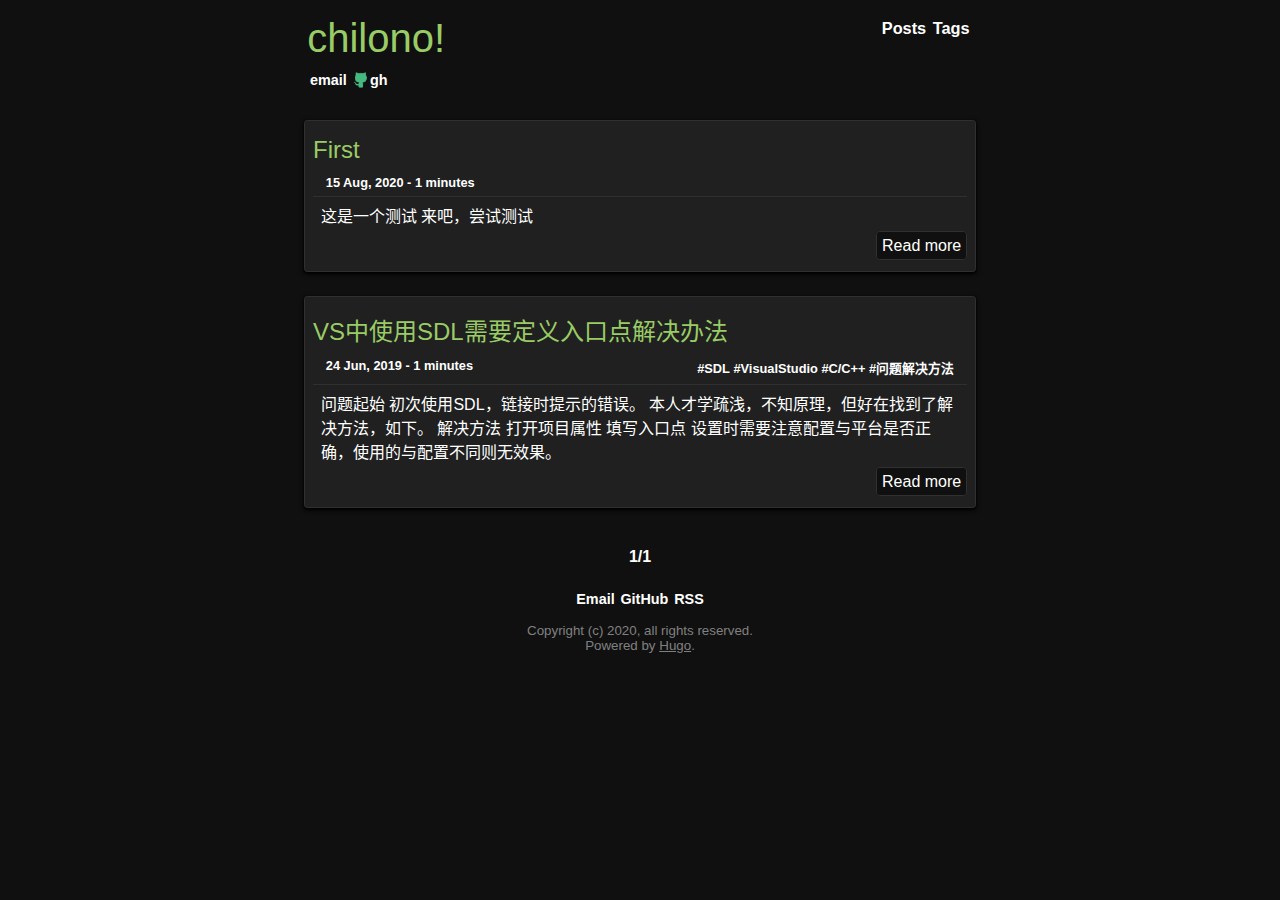
<file: index.html>
<!DOCTYPE html>
<html lang="zh-CN">

<head>
<meta charset="utf-8" />
<meta name="author" content="" />
<meta name="description" content="Personal blog." />
<meta name="keywords" content="blog, tech" />
<meta name="viewport" content="width=device-width,minimum-scale=1,initial-scale=1">
<meta name="generator" content="Hugo 0.74.3" />

<link rel="canonical" href="https://chilono.github.io/">
<meta property="og:title" content="chilono!" />
<meta property="og:description" content="" />
<meta property="og:type" content="website" />
<meta property="og:url" content="https://chilono.github.io/" />
<meta property="og:updated_time" content="2020-08-15T18:44:53+08:00" />

<meta name="twitter:card" content="summary"/>
<meta name="twitter:title" content="chilono!"/>
<meta name="twitter:description" content=""/>


<meta itemprop="name" content="chilono!">
<meta itemprop="description" content="">


<link rel="stylesheet" href="https://chilono.github.io/css/layout.css" />


<link rel="stylesheet" href="https://chilono.github.io/css/default-dark.css" />



<script type="text/javascript" src="https://chilono.github.io/js/chilono.js"></script>
<script type="text/javascript" src="https://chilono.github.io/js/jquery-3.5.1.min.js"></script>



<title>


     chilono! 

</title>

</head>


<body>
<div class="main">
<header>

<div class="header-bar">

  <nav>
    <div class="siteTitle">
      <a href="https://chilono.github.io/">chilono!</a>
    </div> 

    
    
    <a class="nav-item" href="https://chilono.github.io/post/"><div class="nav-item-title">Posts</div></a>
    
    <a class="nav-item" href="https://chilono.github.io/tags/"><div class="nav-item-title">Tags</div></a>
    

  </nav>

  
<div class="social-links-header">

  
  <a href="mailto:chilono@wokegame.com"><div class="social-link">email</div></a>
  

  
  <a href="https://github.com/chilono" target="_blank"><div class="social-link" id="social-link-github"><img src="https://chilono.github.io/img/nav_icon_github.png"><span>gh</span></div></a>
  

  

  

  

</div>


</div>


</header>


<main>


  
    <article class="post-preview">

  <header>
    <h2 class="title"> <a href='https://chilono.github.io/post/first/'> First</a> </h2>
    <div class="meta">
      <div class="date">
      15 Aug, 2020 - 1 minutes
      </div>
      
<div class="tags">
  
</div>

    </div>

  </header>

  <div class="summary">
    这是一个测试 来吧，尝试测试
  </div>

  <div class="rmore">
    <a href='https://chilono.github.io/post/first/' class="rmore">Read more</a>
  </div>


</article>


    <article class="post-preview">

  <header>
    <h2 class="title"> <a href='https://chilono.github.io/post/vs%E4%B8%AD%E4%BD%BF%E7%94%A8sdl%E9%9C%80%E8%A6%81%E5%AE%9A%E4%B9%89%E5%85%A5%E5%8F%A3%E7%82%B9%E8%A7%A3%E5%86%B3%E5%8A%9E%E6%B3%95/'> VS中使用SDL需要定义入口点解决办法</a> </h2>
    <div class="meta">
      <div class="date">
      24 Jun, 2019 - 1 minutes
      </div>
      
<div class="tags">
  
    
      <div class="tag">
        <a href="https://chilono.github.io/tags/sdl">#SDL</a>
      </div>
    
      <div class="tag">
        <a href="https://chilono.github.io/tags/visualstudio">#VisualStudio</a>
      </div>
    
      <div class="tag">
        <a href="https://chilono.github.io/tags/c/c&#43;&#43;">#C/C&#43;&#43;</a>
      </div>
    
      <div class="tag">
        <a href="https://chilono.github.io/tags/%E9%97%AE%E9%A2%98%E8%A7%A3%E5%86%B3%E6%96%B9%E6%B3%95">#问题解决方法</a>
      </div>
    
  
</div>

    </div>

  </header>

  <div class="summary">
    问题起始 初次使用SDL，链接时提示的错误。
本人才学疏浅，不知原理，但好在找到了解决方法，如下。
解决方法   打开项目属性
  填写入口点
  设置时需要注意配置与平台是否正确，使用的与配置不同则无效果。
  </div>

  <div class="rmore">
    <a href='https://chilono.github.io/post/vs%E4%B8%AD%E4%BD%BF%E7%94%A8sdl%E9%9C%80%E8%A6%81%E5%AE%9A%E4%B9%89%E5%85%A5%E5%8F%A3%E7%82%B9%E8%A7%A3%E5%86%B3%E5%8A%9E%E6%B3%95/' class="rmore">Read more</a>
  </div>


</article>




<div class="page-nav">
  <div class="page-prev">
    
  </div> 

  <div class="page-num">
    1/1
  </div> 

  <div class="page-next">
    
  </div> 
</div> 


</main>

  <footer>

  <div class="social-links-footer">

  
  <a href="mailto:chilono@wokegame.com"><div class="social-link">Email</div></a>
  

  
  <a href="https://github.com/chilono" target="_blank"><div class="social-link">GitHub</div></a>
  

  

  

  

  <div class="social-link">
  <a href="https://chilono.github.io/index.xml" target="_blank">RSS</a>
  </div>

</div>


  <div class="copyright"> Copyright (c) 2020, all rights reserved. </div>

  <div class="poweredby">
    Powered by <a href="https://gohugo.io/">Hugo</a>.
  </div>

  </footer>

</div> 

</body>
</html>
</file>
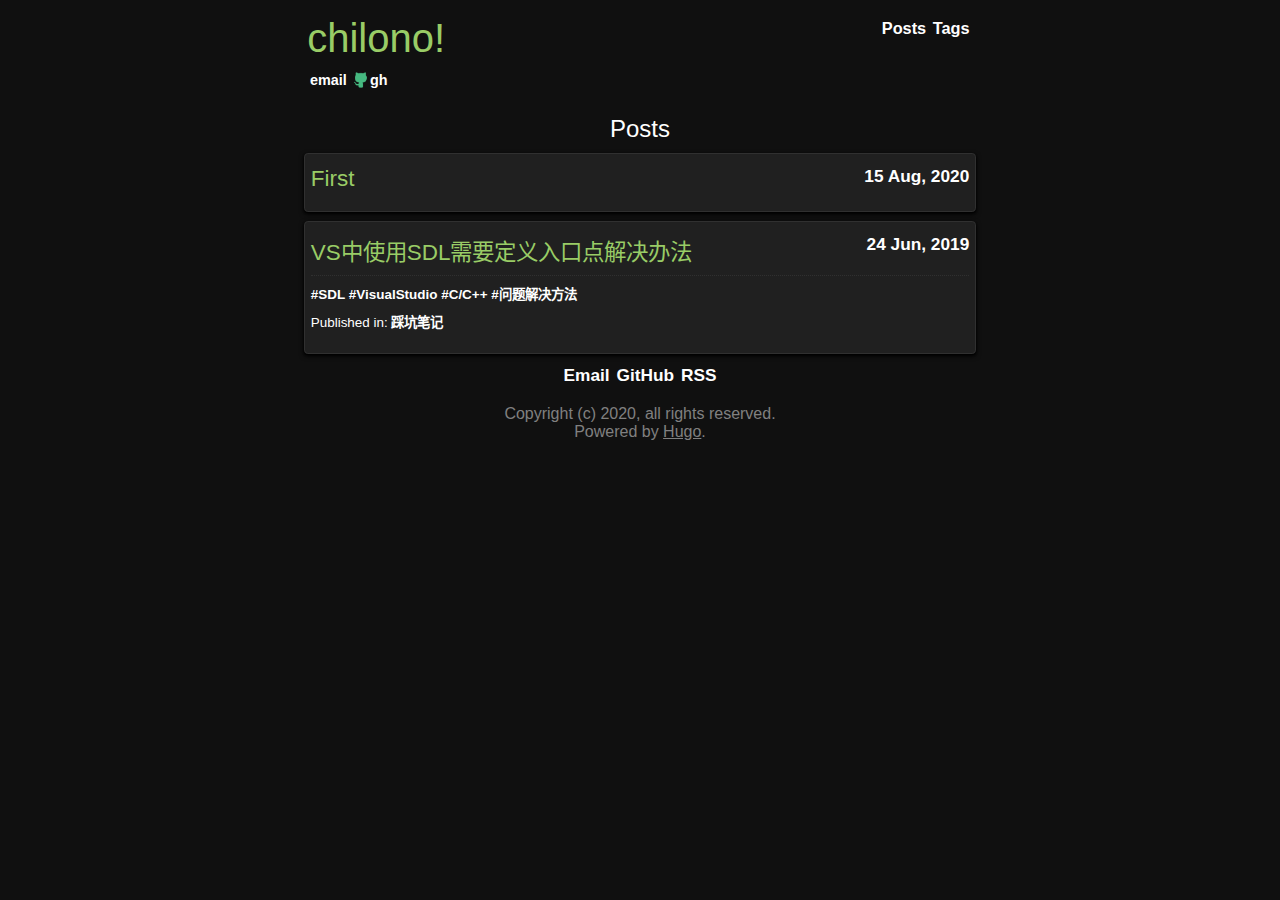
<file: post/index.html>
<!DOCTYPE html>
<html lang="zh-CN">

<head>
<meta charset="utf-8" />
<meta name="author" content="" />
<meta name="description" content="Personal blog." />
<meta name="keywords" content="blog, tech" />
<meta name="viewport" content="width=device-width,minimum-scale=1,initial-scale=1">
<meta name="generator" content="Hugo 0.74.3" />

<link rel="canonical" href="https://chilono.github.io/post/">
<meta property="og:title" content="Posts" />
<meta property="og:description" content="" />
<meta property="og:type" content="website" />
<meta property="og:url" content="https://chilono.github.io/post/" />
<meta property="og:updated_time" content="2020-08-15T18:44:53+08:00" />

<meta name="twitter:card" content="summary"/>
<meta name="twitter:title" content="Posts"/>
<meta name="twitter:description" content=""/>


<meta itemprop="name" content="Posts">
<meta itemprop="description" content="">


<link rel="stylesheet" href="https://chilono.github.io/css/layout.css" />


<link rel="stylesheet" href="https://chilono.github.io/css/default-dark.css" />



<script type="text/javascript" src="https://chilono.github.io/js/chilono.js"></script>
<script type="text/javascript" src="https://chilono.github.io/js/jquery-3.5.1.min.js"></script>



<title>


     Posts 

</title>

</head>


<body>
<div class="main">
<header>

<div class="header-bar">

  <nav>
    <div class="siteTitle">
      <a href="https://chilono.github.io/">chilono!</a>
    </div> 

    
    
    <a class="nav-item active" href="https://chilono.github.io/post/"><div class="nav-item-title">Posts</div></a>
    
    <a class="nav-item" href="https://chilono.github.io/tags/"><div class="nav-item-title">Tags</div></a>
    

  </nav>

  
<div class="social-links-header">

  
  <a href="mailto:chilono@wokegame.com"><div class="social-link">email</div></a>
  

  
  <a href="https://github.com/chilono" target="_blank"><div class="social-link" id="social-link-github"><img src="https://chilono.github.io/img/nav_icon_github.png"><span>gh</span></div></a>
  

  

  

  

</div>


</div>


</header>


<h2 class="content-list-title">
    <a href="https://chilono.github.io/post/" class="linktopost">Posts</a>
</h2>

<div class="content-list">

  
  <div class="content-item">

    <a href="https://chilono.github.io/post/first/">
      <div class="post-list"> <h3 class="title"> First </h3>
      <div class="date"> 15 Aug, 2020 </div>

      </div>
    </a>
    
</div>

  

  
  <div class="content-item">

    <a href="https://chilono.github.io/post/vs%E4%B8%AD%E4%BD%BF%E7%94%A8sdl%E9%9C%80%E8%A6%81%E5%AE%9A%E4%B9%89%E5%85%A5%E5%8F%A3%E7%82%B9%E8%A7%A3%E5%86%B3%E5%8A%9E%E6%B3%95/">
      <div class="post-list"> <h3 class="title"> VS中使用SDL需要定义入口点解决办法 </h3>
      <div class="date"> 24 Jun, 2019 </div>

      </div>
    </a>
    
      <div class="meta">
        
<div class="tags">
  
    
      <div class="tag">
        <a href="https://chilono.github.io/tags/sdl">#SDL</a>
      </div>
    
      <div class="tag">
        <a href="https://chilono.github.io/tags/visualstudio">#VisualStudio</a>
      </div>
    
      <div class="tag">
        <a href="https://chilono.github.io/tags/c/c&#43;&#43;">#C/C&#43;&#43;</a>
      </div>
    
      <div class="tag">
        <a href="https://chilono.github.io/tags/%E9%97%AE%E9%A2%98%E8%A7%A3%E5%86%B3%E6%96%B9%E6%B3%95">#问题解决方法</a>
      </div>
    
  
</div>

        
<div class="categories">
  
  Published in:
    
      <div class="category">
        <a href="https://chilono.github.io/categories/%E8%B8%A9%E5%9D%91%E7%AC%94%E8%AE%B0">踩坑笔记</a>
      </div>
    
  
</div>

        
<div class="series">
  
</div>

      </div>
    
</div>

  



  <footer>

  <div class="social-links-footer">

  
  <a href="mailto:chilono@wokegame.com"><div class="social-link">Email</div></a>
  

  
  <a href="https://github.com/chilono" target="_blank"><div class="social-link">GitHub</div></a>
  

  

  

  

  <div class="social-link">
  <a href="https://chilono.github.io/index.xml" target="_blank">RSS</a>
  </div>

</div>


  <div class="copyright"> Copyright (c) 2020, all rights reserved. </div>

  <div class="poweredby">
    Powered by <a href="https://gohugo.io/">Hugo</a>.
  </div>

  </footer>

</div> 

</body>
</html>
</file>
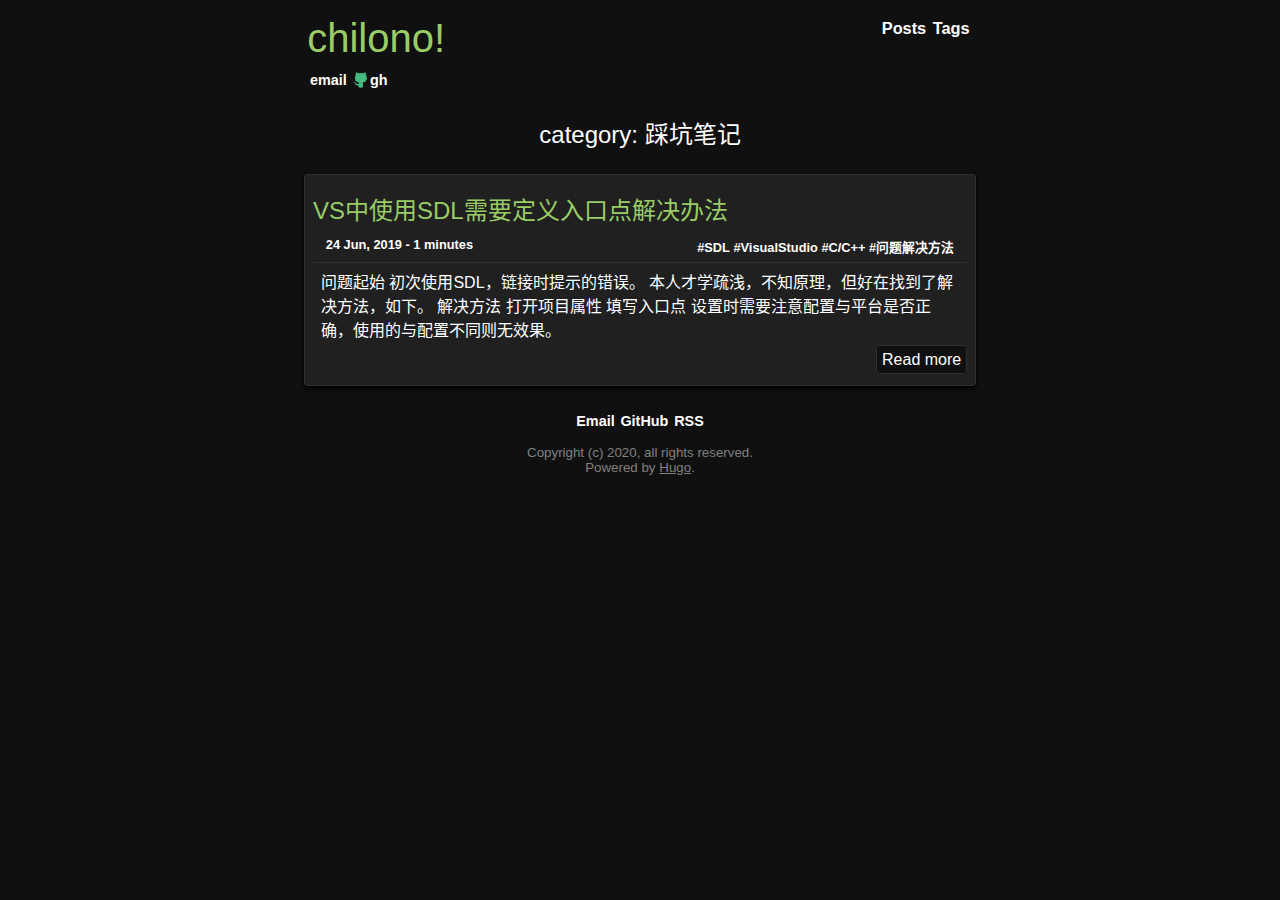
<file: categories/�ȿӱʼ�/index.html>
<!DOCTYPE html>
<html lang="zh-CN">

<head>
<meta charset="utf-8" />
<meta name="author" content="" />
<meta name="description" content="Personal blog." />
<meta name="keywords" content="blog, tech" />
<meta name="viewport" content="width=device-width,minimum-scale=1,initial-scale=1">
<meta name="generator" content="Hugo 0.74.3" />

<link rel="canonical" href="https://chilono.github.io/categories/%E8%B8%A9%E5%9D%91%E7%AC%94%E8%AE%B0/">
<meta property="og:title" content="踩坑笔记" />
<meta property="og:description" content="" />
<meta property="og:type" content="website" />
<meta property="og:url" content="https://chilono.github.io/categories/%E8%B8%A9%E5%9D%91%E7%AC%94%E8%AE%B0/" />
<meta property="og:updated_time" content="2019-06-24T22:58:37+00:00" />

<meta name="twitter:card" content="summary"/>
<meta name="twitter:title" content="踩坑笔记"/>
<meta name="twitter:description" content=""/>


<meta itemprop="name" content="踩坑笔记">
<meta itemprop="description" content="">


<link rel="stylesheet" href="https://chilono.github.io/css/layout.css" />


<link rel="stylesheet" href="https://chilono.github.io/css/default-dark.css" />



<script type="text/javascript" src="https://chilono.github.io/js/chilono.js"></script>
<script type="text/javascript" src="https://chilono.github.io/js/jquery-3.5.1.min.js"></script>



<title>


     踩坑笔记 

</title>

</head>


<body>
<div class="main">
<header>

<div class="header-bar">

  <nav>
    <div class="siteTitle">
      <a href="https://chilono.github.io/">chilono!</a>
    </div> 

    
    
    <a class="nav-item" href="https://chilono.github.io/post/"><div class="nav-item-title">Posts</div></a>
    
    <a class="nav-item" href="https://chilono.github.io/tags/"><div class="nav-item-title">Tags</div></a>
    

  </nav>

  
<div class="social-links-header">

  
  <a href="mailto:chilono@wokegame.com"><div class="social-link">email</div></a>
  

  
  <a href="https://github.com/chilono" target="_blank"><div class="social-link" id="social-link-github"><img src="https://chilono.github.io/img/nav_icon_github.png"><span>gh</span></div></a>
  

  

  

  

</div>


</div>


</header>


<h2 class="term-list-title">
    <a href="https://chilono.github.io/categories/%E8%B8%A9%E5%9D%91%E7%AC%94%E8%AE%B0/" class="linktopost">category: 踩坑笔记</a>
</h2>


    <article class="post-preview">

  <header>
    <h2 class="title"> <a href='https://chilono.github.io/post/vs%E4%B8%AD%E4%BD%BF%E7%94%A8sdl%E9%9C%80%E8%A6%81%E5%AE%9A%E4%B9%89%E5%85%A5%E5%8F%A3%E7%82%B9%E8%A7%A3%E5%86%B3%E5%8A%9E%E6%B3%95/'> VS中使用SDL需要定义入口点解决办法</a> </h2>
    <div class="meta">
      <div class="date">
      24 Jun, 2019 - 1 minutes
      </div>
      
<div class="tags">
  
    
      <div class="tag">
        <a href="https://chilono.github.io/tags/sdl">#SDL</a>
      </div>
    
      <div class="tag">
        <a href="https://chilono.github.io/tags/visualstudio">#VisualStudio</a>
      </div>
    
      <div class="tag">
        <a href="https://chilono.github.io/tags/c/c&#43;&#43;">#C/C&#43;&#43;</a>
      </div>
    
      <div class="tag">
        <a href="https://chilono.github.io/tags/%E9%97%AE%E9%A2%98%E8%A7%A3%E5%86%B3%E6%96%B9%E6%B3%95">#问题解决方法</a>
      </div>
    
  
</div>

    </div>

  </header>

  <div class="summary">
    问题起始 初次使用SDL，链接时提示的错误。
本人才学疏浅，不知原理，但好在找到了解决方法，如下。
解决方法   打开项目属性
  填写入口点
  设置时需要注意配置与平台是否正确，使用的与配置不同则无效果。
  </div>

  <div class="rmore">
    <a href='https://chilono.github.io/post/vs%E4%B8%AD%E4%BD%BF%E7%94%A8sdl%E9%9C%80%E8%A6%81%E5%AE%9A%E4%B9%89%E5%85%A5%E5%8F%A3%E7%82%B9%E8%A7%A3%E5%86%B3%E5%8A%9E%E6%B3%95/' class="rmore">Read more</a>
  </div>


</article>



  <footer>

  <div class="social-links-footer">

  
  <a href="mailto:chilono@wokegame.com"><div class="social-link">Email</div></a>
  

  
  <a href="https://github.com/chilono" target="_blank"><div class="social-link">GitHub</div></a>
  

  

  

  

  <div class="social-link">
  <a href="https://chilono.github.io/index.xml" target="_blank">RSS</a>
  </div>

</div>


  <div class="copyright"> Copyright (c) 2020, all rights reserved. </div>

  <div class="poweredby">
    Powered by <a href="https://gohugo.io/">Hugo</a>.
  </div>

  </footer>

</div> 

</body>
</html>
</file>
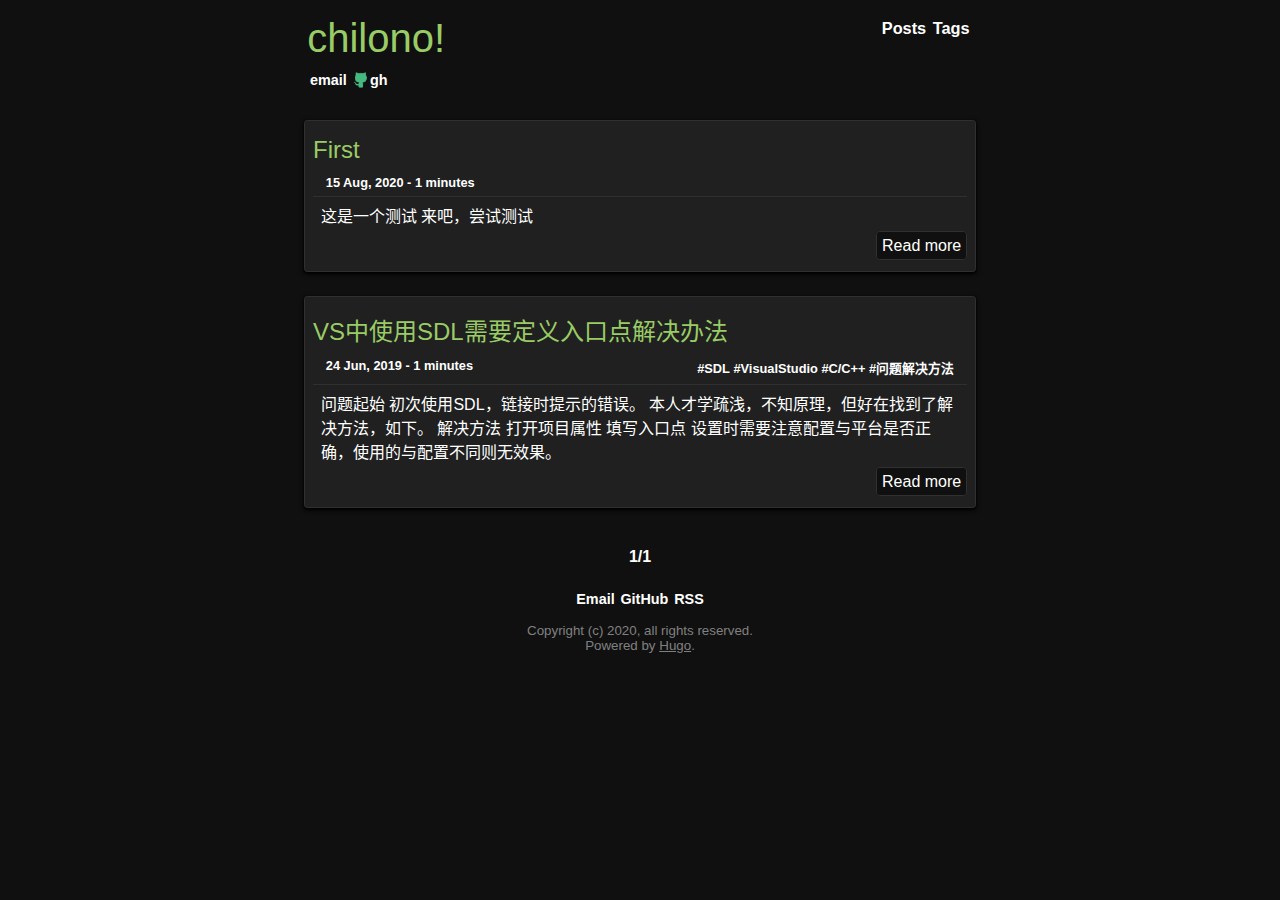
<file: page/1/index.html>
<!DOCTYPE html><html><head><title>https://chilono.github.io/</title><link rel="canonical" href="https://chilono.github.io/"/><meta name="robots" content="noindex"><meta charset="utf-8" /><meta http-equiv="refresh" content="0; url=https://chilono.github.io/" /></head></html>
</file>
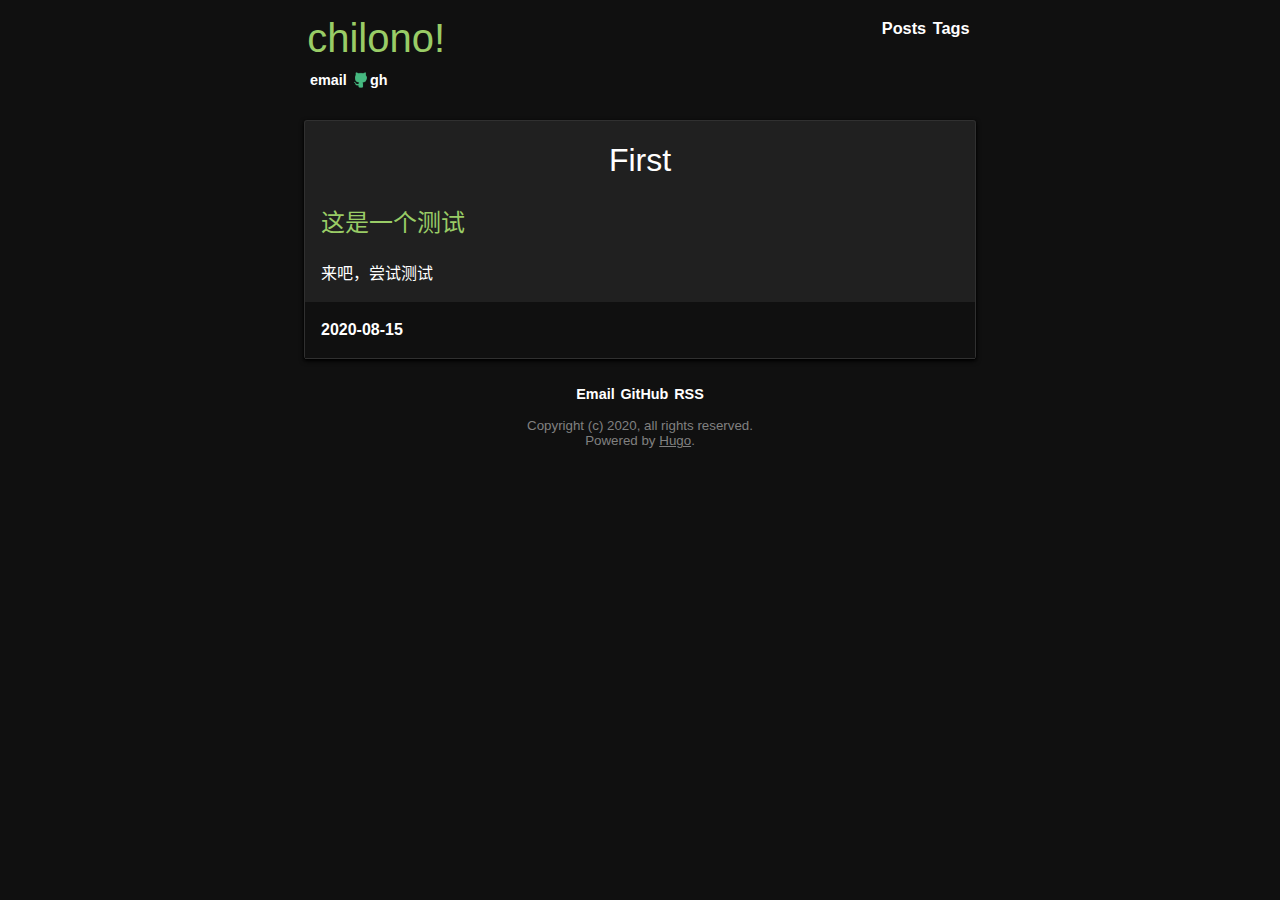
<file: post/first/index.html>
<!DOCTYPE html>
<html lang="zh-CN">

<head>
<meta charset="utf-8" />
<meta name="author" content="" />
<meta name="description" content="Personal blog." />
<meta name="keywords" content="blog, tech" />
<meta name="viewport" content="width=device-width,minimum-scale=1,initial-scale=1">
<meta name="generator" content="Hugo 0.74.3" />

<link rel="canonical" href="https://chilono.github.io/post/first/">
<meta property="og:title" content="First" />
<meta property="og:description" content="这是一个测试 来吧，尝试测试" />
<meta property="og:type" content="article" />
<meta property="og:url" content="https://chilono.github.io/post/first/" />
<meta property="article:published_time" content="2020-08-15T18:44:53+08:00" />
<meta property="article:modified_time" content="2020-08-15T18:44:53+08:00" />

<meta name="twitter:card" content="summary"/>
<meta name="twitter:title" content="First"/>
<meta name="twitter:description" content="这是一个测试 来吧，尝试测试"/>


<meta itemprop="name" content="First">
<meta itemprop="description" content="这是一个测试 来吧，尝试测试">
<meta itemprop="datePublished" content="2020-08-15T18:44:53+08:00" />
<meta itemprop="dateModified" content="2020-08-15T18:44:53+08:00" />
<meta itemprop="wordCount" content="2">



<meta itemprop="keywords" content="" />


<link rel="stylesheet" href="https://chilono.github.io/css/layout.css" />


<link rel="stylesheet" href="https://chilono.github.io/css/default-dark.css" />



<script type="text/javascript" src="https://chilono.github.io/js/chilono.js"></script>
<script type="text/javascript" src="https://chilono.github.io/js/jquery-3.5.1.min.js"></script>



<title>


     First 

</title>

</head>


<body>
<div class="main">
<header>

<div class="header-bar">

  <nav>
    <div class="siteTitle">
      <a href="https://chilono.github.io/">chilono!</a>
    </div> 

    
    
    <a class="nav-item" href="https://chilono.github.io/post/"><div class="nav-item-title">Posts</div></a>
    
    <a class="nav-item" href="https://chilono.github.io/tags/"><div class="nav-item-title">Tags</div></a>
    

  </nav>

  
<div class="social-links-header">

  
  <a href="mailto:chilono@wokegame.com"><div class="social-link">email</div></a>
  

  
  <a href="https://github.com/chilono" target="_blank"><div class="social-link" id="social-link-github"><img src="https://chilono.github.io/img/nav_icon_github.png"><span>gh</span></div></a>
  

  

  

  

</div>


</div>


</header>


<article class="post">
    <h1 class="title"> First </h1>
    <div class="content"> <h2 id="这是一个测试">这是一个测试</h2>
<p>来吧，尝试测试</p>
 </div>
    <footer class="post-footer">

  <div class="post-footer-data">
            
<div class="tags">
  
</div>

    <div class="date"> 2020-08-15 </div>
    
  </div>
</footer>


  
  

<script src="https://utteranc.es/client.js"
        repo="REPO_NAME"
        issue-term="pathname"
        theme="github-dark"
        crossorigin="anonymous"
        async>
</script>



</article>

<script>
    
    recomposeConnectImg()
</script>

  <footer>

  <div class="social-links-footer">

  
  <a href="mailto:chilono@wokegame.com"><div class="social-link">Email</div></a>
  

  
  <a href="https://github.com/chilono" target="_blank"><div class="social-link">GitHub</div></a>
  

  

  

  

  <div class="social-link">
  <a href="https://chilono.github.io/index.xml" target="_blank">RSS</a>
  </div>

</div>


  <div class="copyright"> Copyright (c) 2020, all rights reserved. </div>

  <div class="poweredby">
    Powered by <a href="https://gohugo.io/">Hugo</a>.
  </div>

  </footer>

</div> 

</body>
</html>
</file>
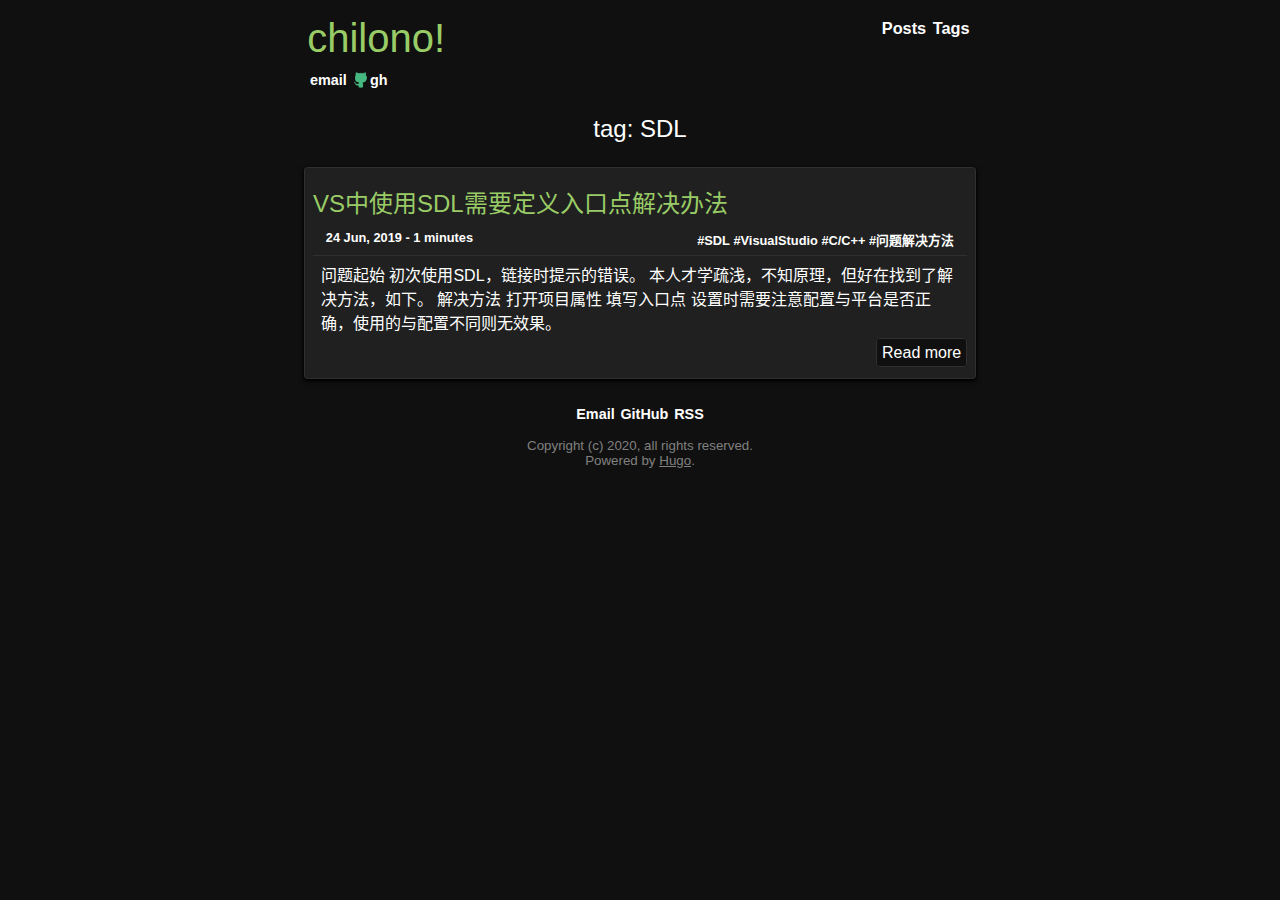
<file: tags/sdl/index.html>
<!DOCTYPE html>
<html lang="zh-CN">

<head>
<meta charset="utf-8" />
<meta name="author" content="" />
<meta name="description" content="Personal blog." />
<meta name="keywords" content="blog, tech" />
<meta name="viewport" content="width=device-width,minimum-scale=1,initial-scale=1">
<meta name="generator" content="Hugo 0.74.3" />

<link rel="canonical" href="https://chilono.github.io/tags/sdl/">
<meta property="og:title" content="SDL" />
<meta property="og:description" content="" />
<meta property="og:type" content="website" />
<meta property="og:url" content="https://chilono.github.io/tags/sdl/" />
<meta property="og:updated_time" content="2019-06-24T22:58:37+00:00" />

<meta name="twitter:card" content="summary"/>
<meta name="twitter:title" content="SDL"/>
<meta name="twitter:description" content=""/>


<meta itemprop="name" content="SDL">
<meta itemprop="description" content="">


<link rel="stylesheet" href="https://chilono.github.io/css/layout.css" />


<link rel="stylesheet" href="https://chilono.github.io/css/default-dark.css" />



<script type="text/javascript" src="https://chilono.github.io/js/chilono.js"></script>
<script type="text/javascript" src="https://chilono.github.io/js/jquery-3.5.1.min.js"></script>



<title>


     SDL 

</title>

</head>


<body>
<div class="main">
<header>

<div class="header-bar">

  <nav>
    <div class="siteTitle">
      <a href="https://chilono.github.io/">chilono!</a>
    </div> 

    
    
    <a class="nav-item" href="https://chilono.github.io/post/"><div class="nav-item-title">Posts</div></a>
    
    <a class="nav-item" href="https://chilono.github.io/tags/"><div class="nav-item-title">Tags</div></a>
    

  </nav>

  
<div class="social-links-header">

  
  <a href="mailto:chilono@wokegame.com"><div class="social-link">email</div></a>
  

  
  <a href="https://github.com/chilono" target="_blank"><div class="social-link" id="social-link-github"><img src="https://chilono.github.io/img/nav_icon_github.png"><span>gh</span></div></a>
  

  

  

  

</div>


</div>


</header>


<h2 class="term-list-title">
    <a href="https://chilono.github.io/tags/sdl/" class="linktopost">tag: SDL</a>
</h2>


    <article class="post-preview">

  <header>
    <h2 class="title"> <a href='https://chilono.github.io/post/vs%E4%B8%AD%E4%BD%BF%E7%94%A8sdl%E9%9C%80%E8%A6%81%E5%AE%9A%E4%B9%89%E5%85%A5%E5%8F%A3%E7%82%B9%E8%A7%A3%E5%86%B3%E5%8A%9E%E6%B3%95/'> VS中使用SDL需要定义入口点解决办法</a> </h2>
    <div class="meta">
      <div class="date">
      24 Jun, 2019 - 1 minutes
      </div>
      
<div class="tags">
  
    
      <div class="tag">
        <a href="https://chilono.github.io/tags/sdl">#SDL</a>
      </div>
    
      <div class="tag">
        <a href="https://chilono.github.io/tags/visualstudio">#VisualStudio</a>
      </div>
    
      <div class="tag">
        <a href="https://chilono.github.io/tags/c/c&#43;&#43;">#C/C&#43;&#43;</a>
      </div>
    
      <div class="tag">
        <a href="https://chilono.github.io/tags/%E9%97%AE%E9%A2%98%E8%A7%A3%E5%86%B3%E6%96%B9%E6%B3%95">#问题解决方法</a>
      </div>
    
  
</div>

    </div>

  </header>

  <div class="summary">
    问题起始 初次使用SDL，链接时提示的错误。
本人才学疏浅，不知原理，但好在找到了解决方法，如下。
解决方法   打开项目属性
  填写入口点
  设置时需要注意配置与平台是否正确，使用的与配置不同则无效果。
  </div>

  <div class="rmore">
    <a href='https://chilono.github.io/post/vs%E4%B8%AD%E4%BD%BF%E7%94%A8sdl%E9%9C%80%E8%A6%81%E5%AE%9A%E4%B9%89%E5%85%A5%E5%8F%A3%E7%82%B9%E8%A7%A3%E5%86%B3%E5%8A%9E%E6%B3%95/' class="rmore">Read more</a>
  </div>


</article>



  <footer>

  <div class="social-links-footer">

  
  <a href="mailto:chilono@wokegame.com"><div class="social-link">Email</div></a>
  

  
  <a href="https://github.com/chilono" target="_blank"><div class="social-link">GitHub</div></a>
  

  

  

  

  <div class="social-link">
  <a href="https://chilono.github.io/index.xml" target="_blank">RSS</a>
  </div>

</div>


  <div class="copyright"> Copyright (c) 2020, all rights reserved. </div>

  <div class="poweredby">
    Powered by <a href="https://gohugo.io/">Hugo</a>.
  </div>

  </footer>

</div> 

</body>
</html>
</file>
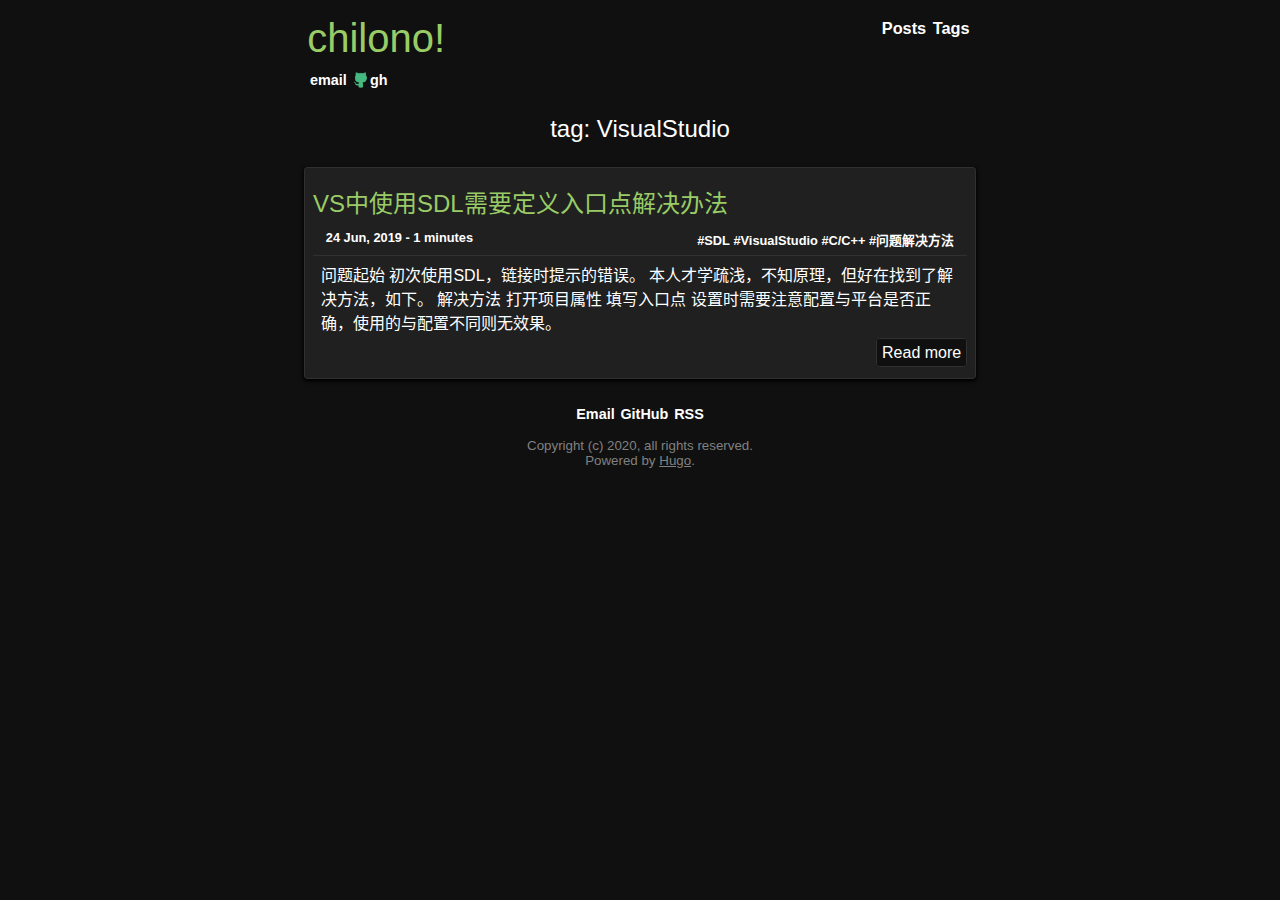
<file: tags/visualstudio/index.html>
<!DOCTYPE html>
<html lang="zh-CN">

<head>
<meta charset="utf-8" />
<meta name="author" content="" />
<meta name="description" content="Personal blog." />
<meta name="keywords" content="blog, tech" />
<meta name="viewport" content="width=device-width,minimum-scale=1,initial-scale=1">
<meta name="generator" content="Hugo 0.74.3" />

<link rel="canonical" href="https://chilono.github.io/tags/visualstudio/">
<meta property="og:title" content="VisualStudio" />
<meta property="og:description" content="" />
<meta property="og:type" content="website" />
<meta property="og:url" content="https://chilono.github.io/tags/visualstudio/" />
<meta property="og:updated_time" content="2019-06-24T22:58:37+00:00" />

<meta name="twitter:card" content="summary"/>
<meta name="twitter:title" content="VisualStudio"/>
<meta name="twitter:description" content=""/>


<meta itemprop="name" content="VisualStudio">
<meta itemprop="description" content="">


<link rel="stylesheet" href="https://chilono.github.io/css/layout.css" />


<link rel="stylesheet" href="https://chilono.github.io/css/default-dark.css" />



<script type="text/javascript" src="https://chilono.github.io/js/chilono.js"></script>
<script type="text/javascript" src="https://chilono.github.io/js/jquery-3.5.1.min.js"></script>



<title>


     VisualStudio 

</title>

</head>


<body>
<div class="main">
<header>

<div class="header-bar">

  <nav>
    <div class="siteTitle">
      <a href="https://chilono.github.io/">chilono!</a>
    </div> 

    
    
    <a class="nav-item" href="https://chilono.github.io/post/"><div class="nav-item-title">Posts</div></a>
    
    <a class="nav-item" href="https://chilono.github.io/tags/"><div class="nav-item-title">Tags</div></a>
    

  </nav>

  
<div class="social-links-header">

  
  <a href="mailto:chilono@wokegame.com"><div class="social-link">email</div></a>
  

  
  <a href="https://github.com/chilono" target="_blank"><div class="social-link" id="social-link-github"><img src="https://chilono.github.io/img/nav_icon_github.png"><span>gh</span></div></a>
  

  

  

  

</div>


</div>


</header>


<h2 class="term-list-title">
    <a href="https://chilono.github.io/tags/visualstudio/" class="linktopost">tag: VisualStudio</a>
</h2>


    <article class="post-preview">

  <header>
    <h2 class="title"> <a href='https://chilono.github.io/post/vs%E4%B8%AD%E4%BD%BF%E7%94%A8sdl%E9%9C%80%E8%A6%81%E5%AE%9A%E4%B9%89%E5%85%A5%E5%8F%A3%E7%82%B9%E8%A7%A3%E5%86%B3%E5%8A%9E%E6%B3%95/'> VS中使用SDL需要定义入口点解决办法</a> </h2>
    <div class="meta">
      <div class="date">
      24 Jun, 2019 - 1 minutes
      </div>
      
<div class="tags">
  
    
      <div class="tag">
        <a href="https://chilono.github.io/tags/sdl">#SDL</a>
      </div>
    
      <div class="tag">
        <a href="https://chilono.github.io/tags/visualstudio">#VisualStudio</a>
      </div>
    
      <div class="tag">
        <a href="https://chilono.github.io/tags/c/c&#43;&#43;">#C/C&#43;&#43;</a>
      </div>
    
      <div class="tag">
        <a href="https://chilono.github.io/tags/%E9%97%AE%E9%A2%98%E8%A7%A3%E5%86%B3%E6%96%B9%E6%B3%95">#问题解决方法</a>
      </div>
    
  
</div>

    </div>

  </header>

  <div class="summary">
    问题起始 初次使用SDL，链接时提示的错误。
本人才学疏浅，不知原理，但好在找到了解决方法，如下。
解决方法   打开项目属性
  填写入口点
  设置时需要注意配置与平台是否正确，使用的与配置不同则无效果。
  </div>

  <div class="rmore">
    <a href='https://chilono.github.io/post/vs%E4%B8%AD%E4%BD%BF%E7%94%A8sdl%E9%9C%80%E8%A6%81%E5%AE%9A%E4%B9%89%E5%85%A5%E5%8F%A3%E7%82%B9%E8%A7%A3%E5%86%B3%E5%8A%9E%E6%B3%95/' class="rmore">Read more</a>
  </div>


</article>



  <footer>

  <div class="social-links-footer">

  
  <a href="mailto:chilono@wokegame.com"><div class="social-link">Email</div></a>
  

  
  <a href="https://github.com/chilono" target="_blank"><div class="social-link">GitHub</div></a>
  

  

  

  

  <div class="social-link">
  <a href="https://chilono.github.io/index.xml" target="_blank">RSS</a>
  </div>

</div>


  <div class="copyright"> Copyright (c) 2020, all rights reserved. </div>

  <div class="poweredby">
    Powered by <a href="https://gohugo.io/">Hugo</a>.
  </div>

  </footer>

</div> 

</body>
</html>
</file>
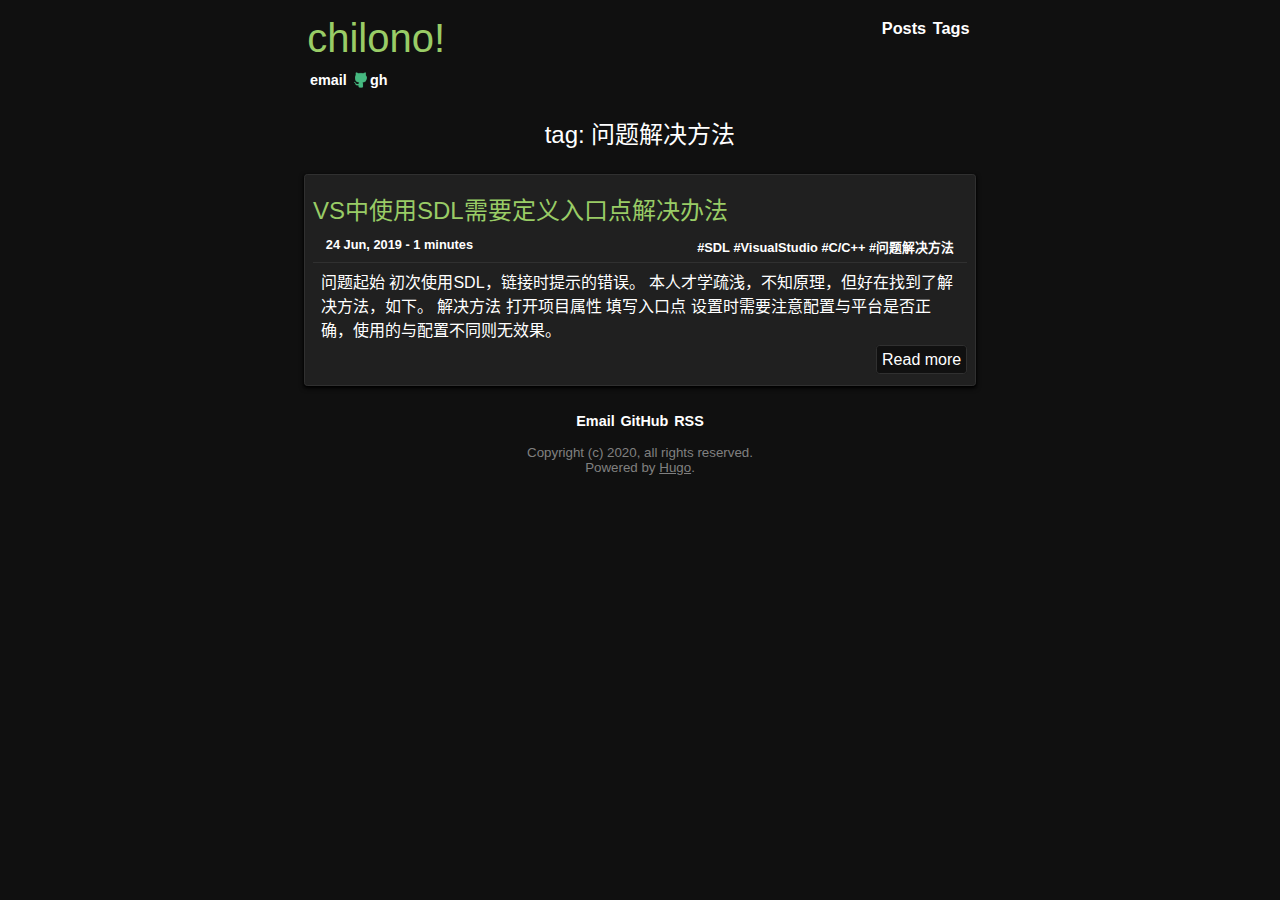
<file: tags/����������/index.html>
<!DOCTYPE html>
<html lang="zh-CN">

<head>
<meta charset="utf-8" />
<meta name="author" content="" />
<meta name="description" content="Personal blog." />
<meta name="keywords" content="blog, tech" />
<meta name="viewport" content="width=device-width,minimum-scale=1,initial-scale=1">
<meta name="generator" content="Hugo 0.74.3" />

<link rel="canonical" href="https://chilono.github.io/tags/%E9%97%AE%E9%A2%98%E8%A7%A3%E5%86%B3%E6%96%B9%E6%B3%95/">
<meta property="og:title" content="问题解决方法" />
<meta property="og:description" content="" />
<meta property="og:type" content="website" />
<meta property="og:url" content="https://chilono.github.io/tags/%E9%97%AE%E9%A2%98%E8%A7%A3%E5%86%B3%E6%96%B9%E6%B3%95/" />
<meta property="og:updated_time" content="2019-06-24T22:58:37+00:00" />

<meta name="twitter:card" content="summary"/>
<meta name="twitter:title" content="问题解决方法"/>
<meta name="twitter:description" content=""/>


<meta itemprop="name" content="问题解决方法">
<meta itemprop="description" content="">


<link rel="stylesheet" href="https://chilono.github.io/css/layout.css" />


<link rel="stylesheet" href="https://chilono.github.io/css/default-dark.css" />



<script type="text/javascript" src="https://chilono.github.io/js/chilono.js"></script>
<script type="text/javascript" src="https://chilono.github.io/js/jquery-3.5.1.min.js"></script>



<title>


     问题解决方法 

</title>

</head>


<body>
<div class="main">
<header>

<div class="header-bar">

  <nav>
    <div class="siteTitle">
      <a href="https://chilono.github.io/">chilono!</a>
    </div> 

    
    
    <a class="nav-item" href="https://chilono.github.io/post/"><div class="nav-item-title">Posts</div></a>
    
    <a class="nav-item" href="https://chilono.github.io/tags/"><div class="nav-item-title">Tags</div></a>
    

  </nav>

  
<div class="social-links-header">

  
  <a href="mailto:chilono@wokegame.com"><div class="social-link">email</div></a>
  

  
  <a href="https://github.com/chilono" target="_blank"><div class="social-link" id="social-link-github"><img src="https://chilono.github.io/img/nav_icon_github.png"><span>gh</span></div></a>
  

  

  

  

</div>


</div>


</header>


<h2 class="term-list-title">
    <a href="https://chilono.github.io/tags/%E9%97%AE%E9%A2%98%E8%A7%A3%E5%86%B3%E6%96%B9%E6%B3%95/" class="linktopost">tag: 问题解决方法</a>
</h2>


    <article class="post-preview">

  <header>
    <h2 class="title"> <a href='https://chilono.github.io/post/vs%E4%B8%AD%E4%BD%BF%E7%94%A8sdl%E9%9C%80%E8%A6%81%E5%AE%9A%E4%B9%89%E5%85%A5%E5%8F%A3%E7%82%B9%E8%A7%A3%E5%86%B3%E5%8A%9E%E6%B3%95/'> VS中使用SDL需要定义入口点解决办法</a> </h2>
    <div class="meta">
      <div class="date">
      24 Jun, 2019 - 1 minutes
      </div>
      
<div class="tags">
  
    
      <div class="tag">
        <a href="https://chilono.github.io/tags/sdl">#SDL</a>
      </div>
    
      <div class="tag">
        <a href="https://chilono.github.io/tags/visualstudio">#VisualStudio</a>
      </div>
    
      <div class="tag">
        <a href="https://chilono.github.io/tags/c/c&#43;&#43;">#C/C&#43;&#43;</a>
      </div>
    
      <div class="tag">
        <a href="https://chilono.github.io/tags/%E9%97%AE%E9%A2%98%E8%A7%A3%E5%86%B3%E6%96%B9%E6%B3%95">#问题解决方法</a>
      </div>
    
  
</div>

    </div>

  </header>

  <div class="summary">
    问题起始 初次使用SDL，链接时提示的错误。
本人才学疏浅，不知原理，但好在找到了解决方法，如下。
解决方法   打开项目属性
  填写入口点
  设置时需要注意配置与平台是否正确，使用的与配置不同则无效果。
  </div>

  <div class="rmore">
    <a href='https://chilono.github.io/post/vs%E4%B8%AD%E4%BD%BF%E7%94%A8sdl%E9%9C%80%E8%A6%81%E5%AE%9A%E4%B9%89%E5%85%A5%E5%8F%A3%E7%82%B9%E8%A7%A3%E5%86%B3%E5%8A%9E%E6%B3%95/' class="rmore">Read more</a>
  </div>


</article>



  <footer>

  <div class="social-links-footer">

  
  <a href="mailto:chilono@wokegame.com"><div class="social-link">Email</div></a>
  

  
  <a href="https://github.com/chilono" target="_blank"><div class="social-link">GitHub</div></a>
  

  

  

  

  <div class="social-link">
  <a href="https://chilono.github.io/index.xml" target="_blank">RSS</a>
  </div>

</div>


  <div class="copyright"> Copyright (c) 2020, all rights reserved. </div>

  <div class="poweredby">
    Powered by <a href="https://gohugo.io/">Hugo</a>.
  </div>

  </footer>

</div> 

</body>
</html>
</file>
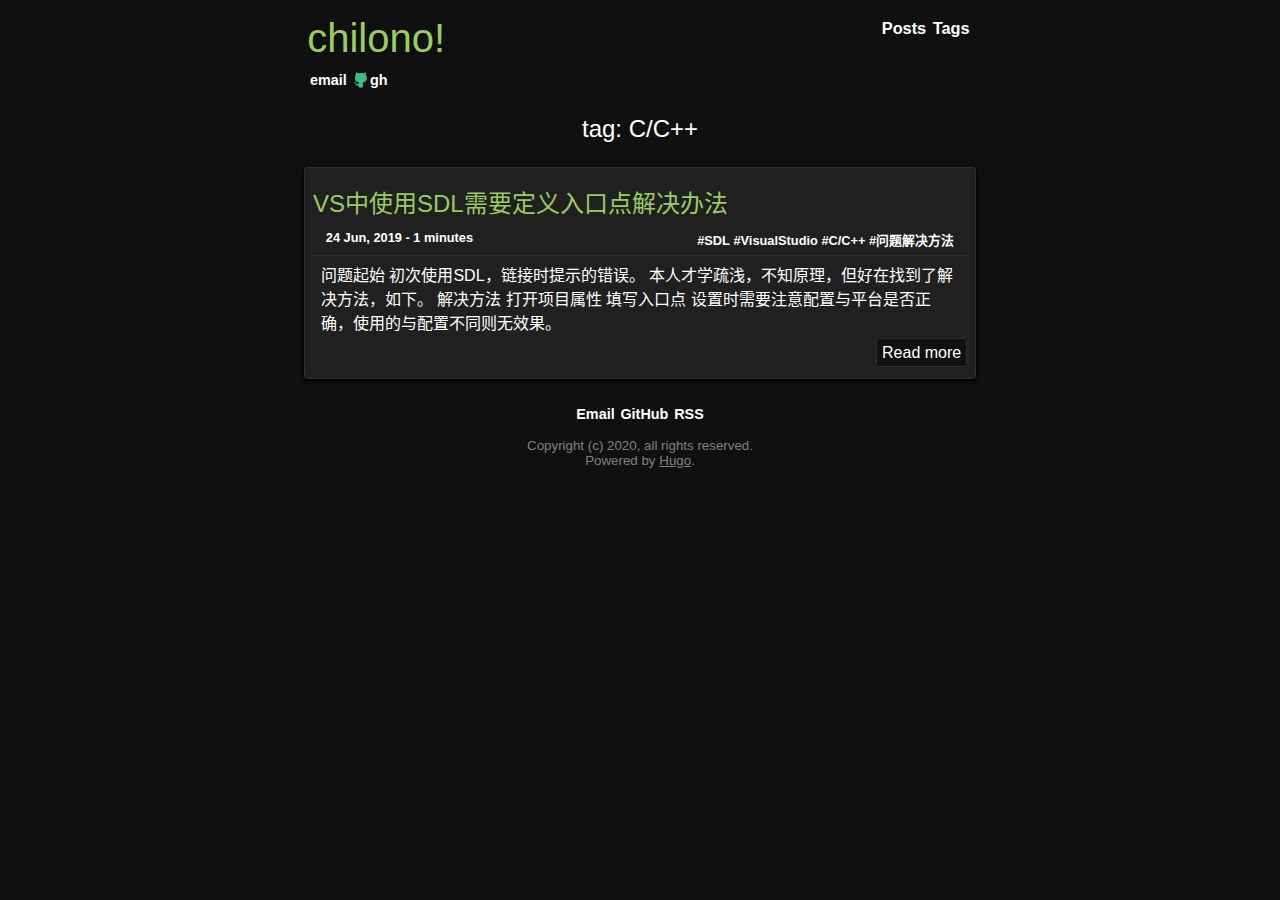
<file: tags/c/c++/index.html>
<!DOCTYPE html>
<html lang="zh-CN">

<head>
<meta charset="utf-8" />
<meta name="author" content="" />
<meta name="description" content="Personal blog." />
<meta name="keywords" content="blog, tech" />
<meta name="viewport" content="width=device-width,minimum-scale=1,initial-scale=1">
<meta name="generator" content="Hugo 0.74.3" />

<link rel="canonical" href="https://chilono.github.io/tags/c/c&#43;&#43;/">
<meta property="og:title" content="C/C&#43;&#43;" />
<meta property="og:description" content="" />
<meta property="og:type" content="website" />
<meta property="og:url" content="https://chilono.github.io/tags/c/c&#43;&#43;/" />


<meta name="twitter:card" content="summary"/>
<meta name="twitter:title" content="C/C&#43;&#43;"/>
<meta name="twitter:description" content=""/>


<meta itemprop="name" content="C/C&#43;&#43;">
<meta itemprop="description" content="">


<link rel="stylesheet" href="https://chilono.github.io/css/layout.css" />


<link rel="stylesheet" href="https://chilono.github.io/css/default-dark.css" />



<script type="text/javascript" src="https://chilono.github.io/js/chilono.js"></script>
<script type="text/javascript" src="https://chilono.github.io/js/jquery-3.5.1.min.js"></script>



<title>


     C/C&#43;&#43; 

</title>

</head>


<body>
<div class="main">
<header>

<div class="header-bar">

  <nav>
    <div class="siteTitle">
      <a href="https://chilono.github.io/">chilono!</a>
    </div> 

    
    
    <a class="nav-item" href="https://chilono.github.io/post/"><div class="nav-item-title">Posts</div></a>
    
    <a class="nav-item" href="https://chilono.github.io/tags/"><div class="nav-item-title">Tags</div></a>
    

  </nav>

  
<div class="social-links-header">

  
  <a href="mailto:chilono@wokegame.com"><div class="social-link">email</div></a>
  

  
  <a href="https://github.com/chilono" target="_blank"><div class="social-link" id="social-link-github"><img src="https://chilono.github.io/img/nav_icon_github.png"><span>gh</span></div></a>
  

  

  

  

</div>


</div>


</header>


<h2 class="term-list-title">
    <a href="https://chilono.github.io/tags/c/c&#43;&#43;/" class="linktopost">tag: C/C&#43;&#43;</a>
</h2>


    <article class="post-preview">

  <header>
    <h2 class="title"> <a href='https://chilono.github.io/post/vs%E4%B8%AD%E4%BD%BF%E7%94%A8sdl%E9%9C%80%E8%A6%81%E5%AE%9A%E4%B9%89%E5%85%A5%E5%8F%A3%E7%82%B9%E8%A7%A3%E5%86%B3%E5%8A%9E%E6%B3%95/'> VS中使用SDL需要定义入口点解决办法</a> </h2>
    <div class="meta">
      <div class="date">
      24 Jun, 2019 - 1 minutes
      </div>
      
<div class="tags">
  
    
      <div class="tag">
        <a href="https://chilono.github.io/tags/sdl">#SDL</a>
      </div>
    
      <div class="tag">
        <a href="https://chilono.github.io/tags/visualstudio">#VisualStudio</a>
      </div>
    
      <div class="tag">
        <a href="https://chilono.github.io/tags/c/c&#43;&#43;">#C/C&#43;&#43;</a>
      </div>
    
      <div class="tag">
        <a href="https://chilono.github.io/tags/%E9%97%AE%E9%A2%98%E8%A7%A3%E5%86%B3%E6%96%B9%E6%B3%95">#问题解决方法</a>
      </div>
    
  
</div>

    </div>

  </header>

  <div class="summary">
    问题起始 初次使用SDL，链接时提示的错误。
本人才学疏浅，不知原理，但好在找到了解决方法，如下。
解决方法   打开项目属性
  填写入口点
  设置时需要注意配置与平台是否正确，使用的与配置不同则无效果。
  </div>

  <div class="rmore">
    <a href='https://chilono.github.io/post/vs%E4%B8%AD%E4%BD%BF%E7%94%A8sdl%E9%9C%80%E8%A6%81%E5%AE%9A%E4%B9%89%E5%85%A5%E5%8F%A3%E7%82%B9%E8%A7%A3%E5%86%B3%E5%8A%9E%E6%B3%95/' class="rmore">Read more</a>
  </div>


</article>



  <footer>

  <div class="social-links-footer">

  
  <a href="mailto:chilono@wokegame.com"><div class="social-link">Email</div></a>
  

  
  <a href="https://github.com/chilono" target="_blank"><div class="social-link">GitHub</div></a>
  

  

  

  

  <div class="social-link">
  <a href="https://chilono.github.io/index.xml" target="_blank">RSS</a>
  </div>

</div>


  <div class="copyright"> Copyright (c) 2020, all rights reserved. </div>

  <div class="poweredby">
    Powered by <a href="https://gohugo.io/">Hugo</a>.
  </div>

  </footer>

</div> 

</body>
</html>
</file>
